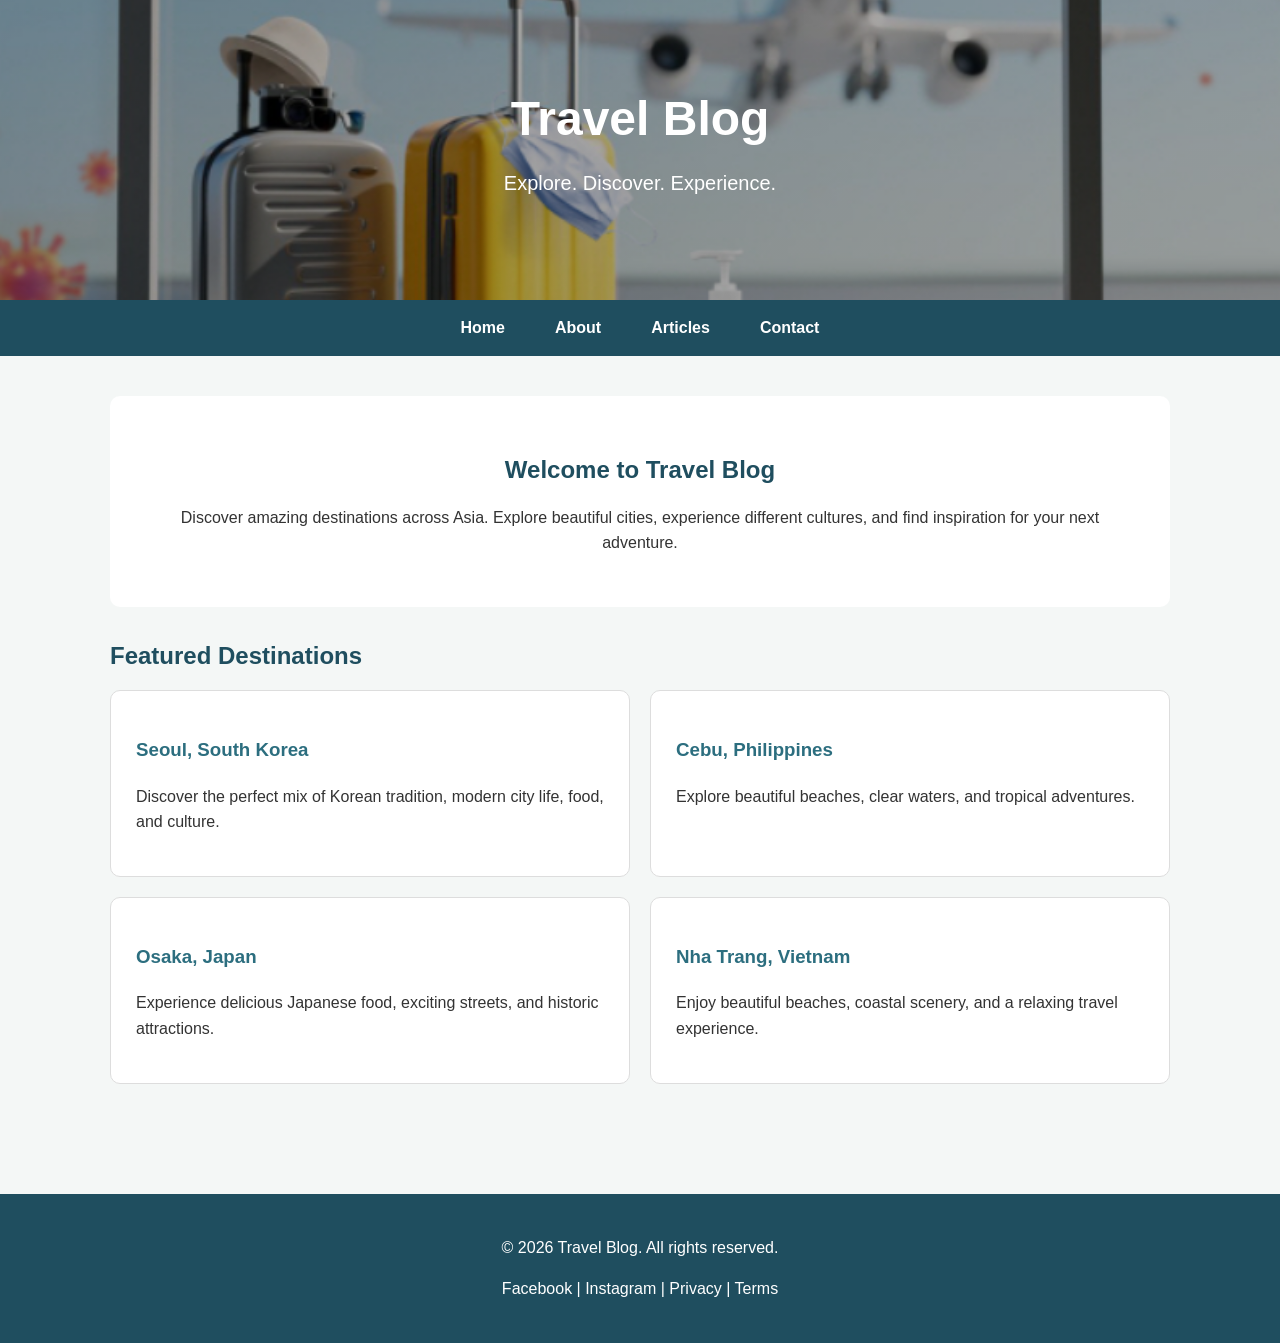
<file: index.html>
<!DOCTYPE html>
<html lang="en">
<head>
    <meta charset="UTF-8">
    <meta name="viewport" content="width=device-width, initial-scale=1.0">
    <title>Travel Blog | Home</title>
    <link rel="stylesheet" href="styles.css">
</head>

<body>

    <header>
        <div class="header-image">
            <h1>Travel Blog</h1>
            <p>Explore. Discover. Experience.</p>
        </div>

        <nav>
            <ul>
                <li><a href="index.html">Home</a></li>
                <li><a href="about.html">About</a></li>
                <li><a href="articles.html">Articles</a></li>
                <li><a href="contact.html">Contact</a></li>
            </ul>
        </nav>
    </header>

    <main>

        <section class="intro">
            <h2>Welcome to Travel Blog</h2>

            <p>
                Discover amazing destinations across Asia.
                Explore beautiful cities, experience different cultures,
                and find inspiration for your next adventure.
            </p>
        </section>

        <section class="featured">
            <h2>Featured Destinations</h2>

            <div class="destination-list">

                <article>
                    <h3>Seoul, South Korea</h3>
                    <p>
                        Discover the perfect mix of Korean tradition,
                        modern city life, food, and culture.
                    </p>
                </article>

                <article>
                    <h3>Cebu, Philippines</h3>
                    <p>
                        Explore beautiful beaches, clear waters,
                        and tropical adventures.
                    </p>
                </article>

                <article>
                    <h3>Osaka, Japan</h3>
                    <p>
                        Experience delicious Japanese food,
                        exciting streets, and historic attractions.
                    </p>
                </article>

                <article>
                    <h3>Nha Trang, Vietnam</h3>
                    <p>
                        Enjoy beautiful beaches, coastal scenery,
                        and a relaxing travel experience.
                    </p>
                </article>

            </div>
        </section>

    </main>

    <footer>
        <p>&copy; 2026 Travel Blog. All rights reserved.</p>

        <p>
            <a href="#">Facebook</a> |
            <a href="#">Instagram</a> |
            <a href="#">Privacy</a> |
            <a href="#">Terms</a>
        </p>
    </footer>

</body>
</html>
</file>
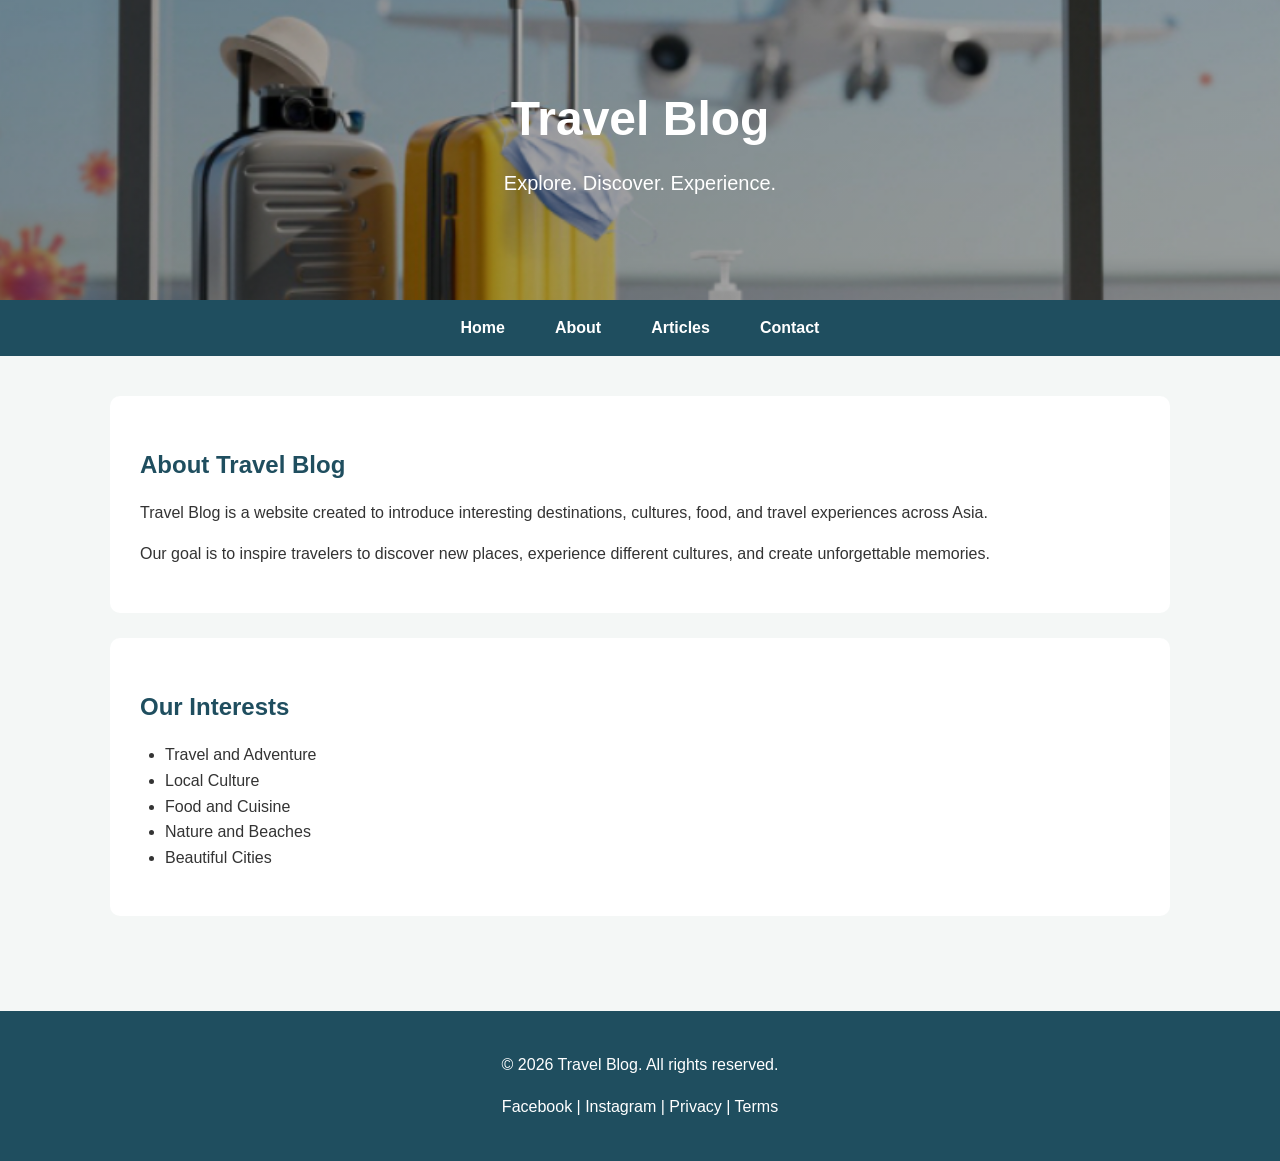
<file: about.html>
<!DOCTYPE html>
<html lang="en">
<head>
    <meta charset="UTF-8">
    <meta name="viewport" content="width=device-width, initial-scale=1.0">
    <title>Travel Blog | About</title>
    <link rel="stylesheet" href="styles.css">
</head>

<body>

    <header>
        <div class="header-image">
            <h1>Travel Blog</h1>
            <p>Explore. Discover. Experience.</p>
        </div>

        <nav>
            <ul>
                <li><a href="index.html">Home</a></li>
                <li><a href="about.html">About</a></li>
                <li><a href="articles.html">Articles</a></li>
                <li><a href="contact.html">Contact</a></li>
            </ul>
        </nav>
    </header>

    <main>

        <section class="about-section">
            <h2>About Travel Blog</h2>

            <p>
                Travel Blog is a website created to introduce
                interesting destinations, cultures, food, and travel
                experiences across Asia.
            </p>

            <p>
                Our goal is to inspire travelers to discover new places,
                experience different cultures, and create unforgettable
                memories.
            </p>
        </section>

        <section class="interests">
            <h2>Our Interests</h2>

            <ul>
                <li>Travel and Adventure</li>
                <li>Local Culture</li>
                <li>Food and Cuisine</li>
                <li>Nature and Beaches</li>
                <li>Beautiful Cities</li>
            </ul>
        </section>

    </main>

    <footer>
        <p>&copy; 2026 Travel Blog. All rights reserved.</p>

        <p>
            <a href="#">Facebook</a> |
            <a href="#">Instagram</a> |
            <a href="#">Privacy</a> |
            <a href="#">Terms</a>
        </p>
    </footer>

</body>
</html>
</file>
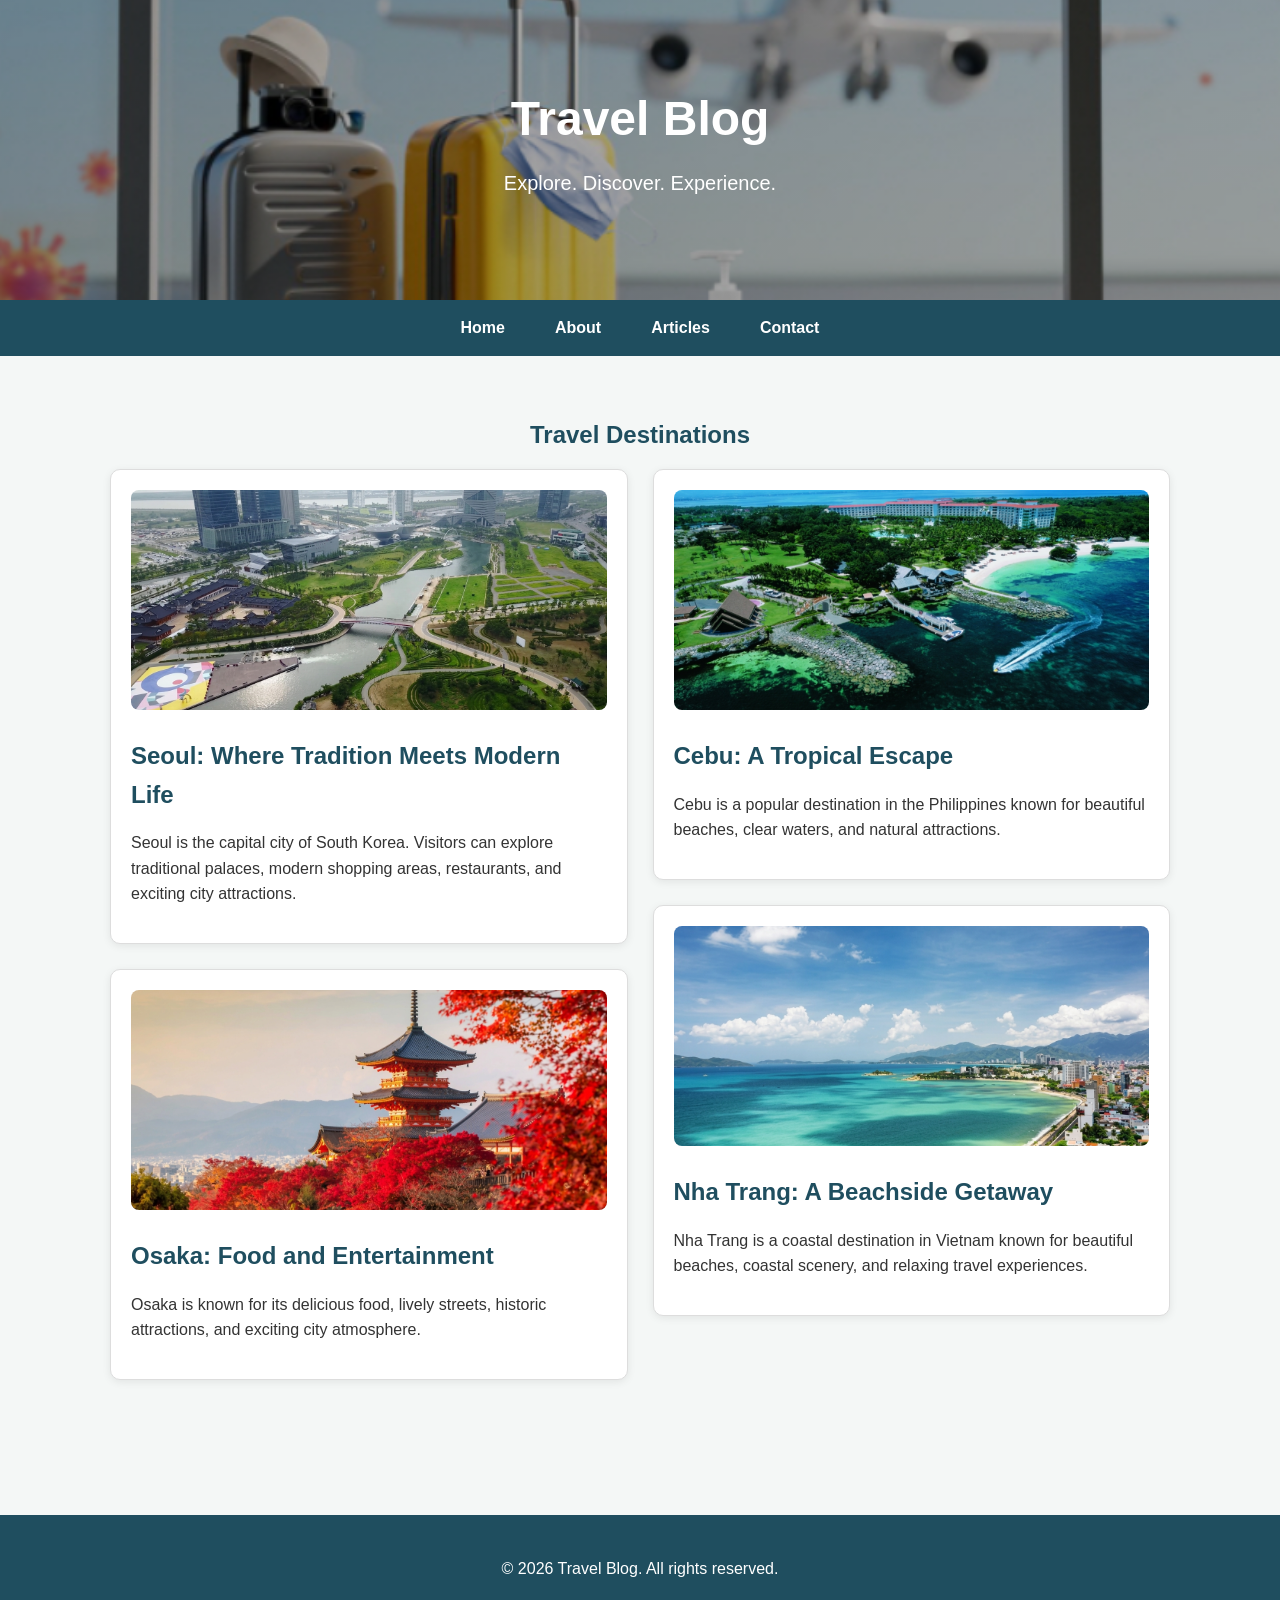
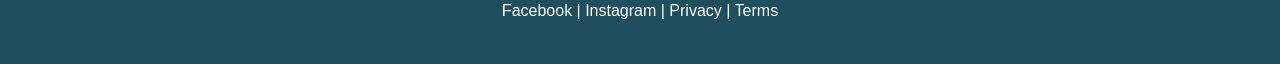
<file: articles.html>
<!DOCTYPE html>
<html lang="en">
<head>
    <meta charset="UTF-8">
    <meta name="viewport" content="width=device-width, initial-scale=1.0">
    <title>Travel Blog | Articles</title>
    <link rel="stylesheet" href="styles.css">
</head>

<body>

    <header>
        <div class="header-image">
            <h1>Travel Blog</h1>
            <p>Explore. Discover. Experience.</p>
        </div>

        <nav>
            <ul>
                <li><a href="index.html">Home</a></li>
                <li><a href="about.html">About</a></li>
                <li><a href="articles.html">Articles</a></li>
                <li><a href="contact.html">Contact</a></li>
            </ul>
        </nav>
    </header>

    <main>

        <section class="articles-section">

            <h2>Travel Destinations</h2>

            <div class="content">

                <div class="column">

                    <article>
                        <img src="images/seoul.jpg"
                             alt="Seoul city skyline in South Korea">

                        <h2>Seoul: Where Tradition Meets Modern Life</h2>

                        <p>
                            Seoul is the capital city of South Korea.
                            Visitors can explore traditional palaces,
                            modern shopping areas, restaurants, and
                            exciting city attractions.
                        </p>
                    </article>

                    <article>
                        <img src="images/osaka.jpg"
                             alt="Osaka city in Japan">

                        <h2>Osaka: Food and Entertainment</h2>

                        <p>
                            Osaka is known for its delicious food,
                            lively streets, historic attractions,
                            and exciting city atmosphere.
                        </p>
                    </article>

                </div>

                <div class="column">

                    <article>
                        <img src="images/cebu.jpg"
                             alt="Beautiful beach in Cebu, Philippines">

                        <h2>Cebu: A Tropical Escape</h2>

                        <p>
                            Cebu is a popular destination in the Philippines
                            known for beautiful beaches, clear waters,
                            and natural attractions.
                        </p>
                    </article>

                    <article>
                        <img src="images/nhatrang.jpg"
                             alt="Beach and coastline in Nha Trang, Vietnam">

                        <h2>Nha Trang: A Beachside Getaway</h2>

                        <p>
                            Nha Trang is a coastal destination in Vietnam
                            known for beautiful beaches, coastal scenery,
                            and relaxing travel experiences.
                        </p>
                    </article>

                </div>

            </div>

        </section>

    </main>

    <footer>
        <p>&copy; 2026 Travel Blog. All rights reserved.</p>

        <p>
            <a href="#">Facebook</a> |
            <a href="#">Instagram</a> |
            <a href="#">Privacy</a> |
            <a href="#">Terms</a>
        </p>
    </footer>

</body>
</html>
</file>
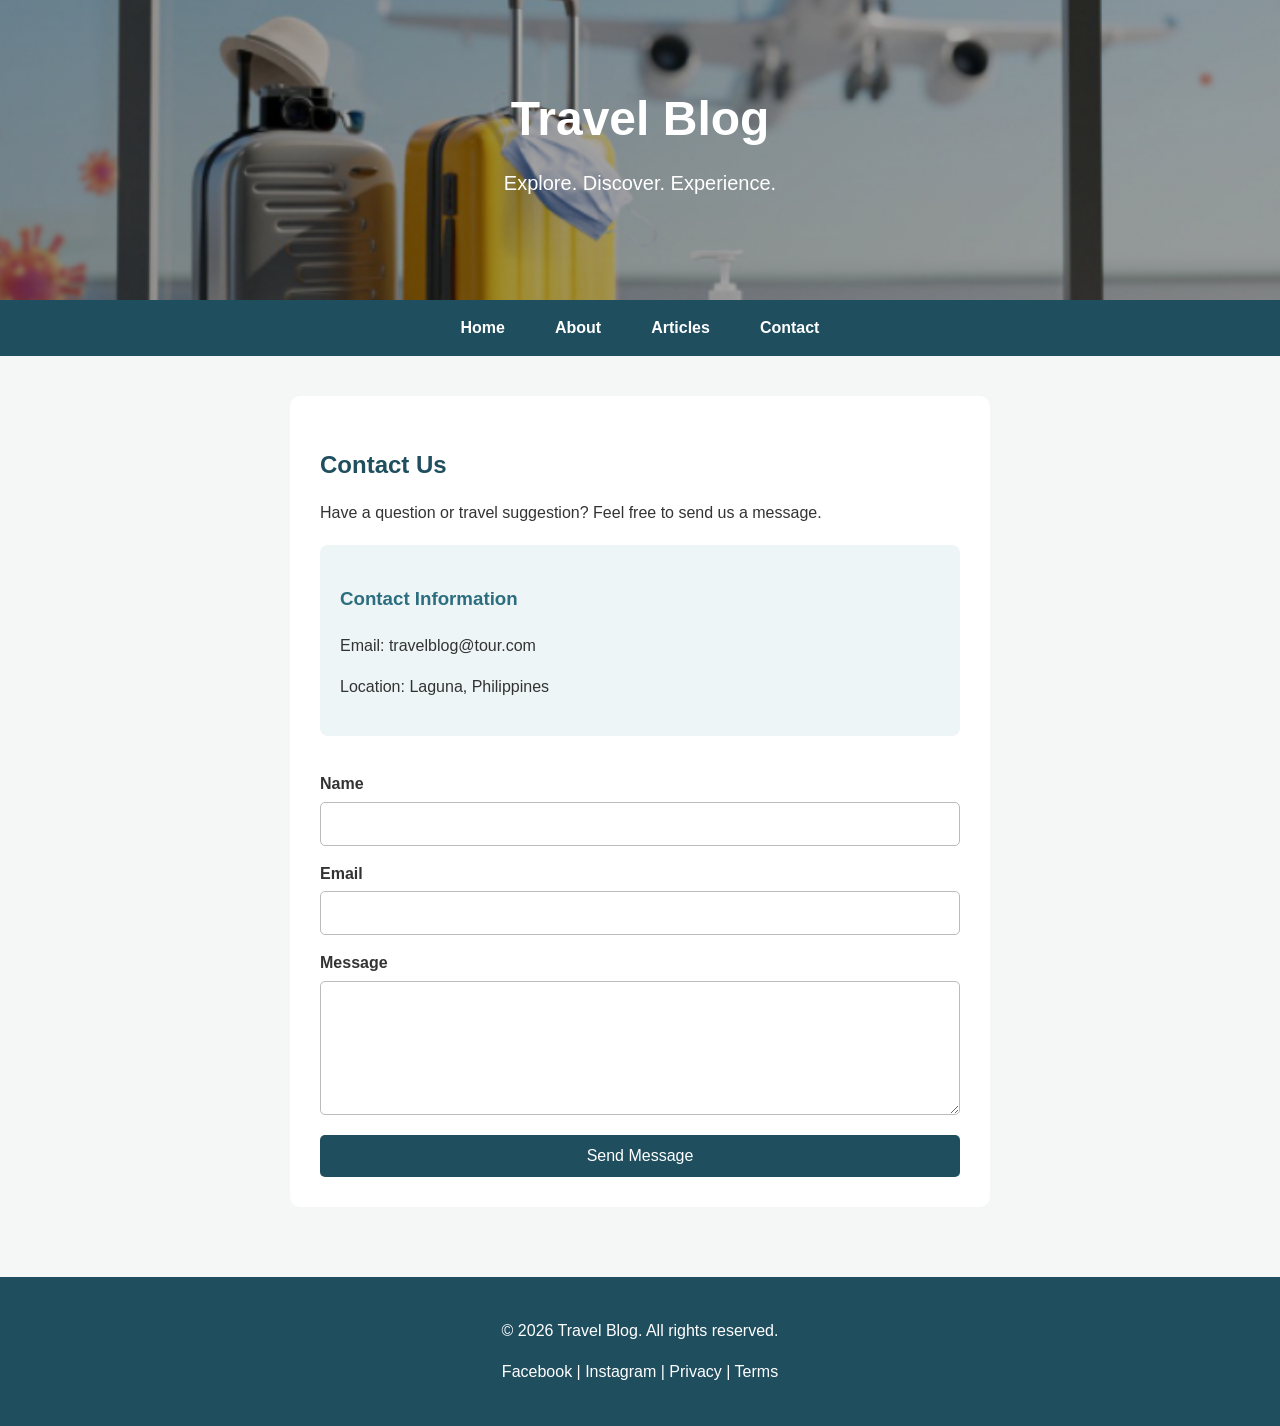
<file: contact.html>
<!DOCTYPE html>
<html lang="en">
<head>
    <meta charset="UTF-8">
    <meta name="viewport" content="width=device-width, initial-scale=1.0">
    <title>Travel Blog | Contact</title>
    <link rel="stylesheet" href="styles.css">
</head>

<body>

    <header>
        <div class="header-image">
            <h1>Travel Blog</h1>
            <p>Explore. Discover. Experience.</p>
        </div>

        <nav>
            <ul>
                <li><a href="index.html">Home</a></li>
                <li><a href="about.html">About</a></li>
                <li><a href="articles.html">Articles</a></li>
                <li><a href="contact.html">Contact</a></li>
            </ul>
        </nav>
    </header>

    <main>

        <section class="contact-section">

            <h2>Contact Us</h2>

            <p>
                Have a question or travel suggestion?
                Feel free to send us a message.
            </p>

            <div class="contact-info">

                <h3>Contact Information</h3>

                <p>Email: travelblog@tour.com</p>

                <p>Location: Laguna, Philippines</p>

            </div>

            <form>

                <label for="name">Name</label>
                <input type="text"
                       id="name"
                       name="name"
                       required>

                <label for="email">Email</label>
                <input type="email"
                       id="email"
                       name="email"
                       required>

                <label for="message">Message</label>
                <textarea id="message"
                          name="message"
                          rows="6"></textarea>

                <button type="submit">Send Message</button>

            </form>

        </section>

    </main>

    <footer>

        <p>&copy; 2026 Travel Blog. All rights reserved.</p>

        <p>
            <a href="#">Facebook</a> |
            <a href="#">Instagram</a> |
            <a href="#">Privacy</a> |
            <a href="#">Terms</a>
        </p>

    </footer>

</body>
</html>
</file>
<file: styles.css>
* {
    box-sizing: border-box;
}

body {
    margin: 0;
    font-family: Arial, Helvetica, sans-serif;
    background-color: #f4f7f6;
    color: #333;
    line-height: 1.6;
}

/* Header */
.header-image {
    min-height: 300px;
    background-image: linear-gradient(rgba(0, 0, 0, 0.35), rgba(0, 0, 0, 0.35)),
                      url("images/header.jpg");
    background-size: cover;
    background-position: center;
    
    display: flex;
    flex-direction: column;
    justify-content: center;
    align-items: center;
    
    text-align: center;
    color: white;
    padding: 40px 20px;
}

.header-image h1 {
    font-size: 48px;
    margin: 0;
}

.header-image p {
    font-size: 20px;
    margin-top: 10px;
}

/* Navigation */
nav {
    background-color: #1f4e5f;
}

nav ul {
    list-style: none;
    margin: 0;
    padding: 0;
    
    display: flex;
    justify-content: center;
}

nav li {
    margin: 0;
}

nav a {
    display: block;
    color: white;
    text-decoration: none;
    padding: 15px 25px;
    font-weight: bold;
    transition: background-color 0.3s;
}

nav a:hover {
    background-color: #163b48;
}

/* Main */
main {
    max-width: 1100px;
    margin: 0 auto;
    padding: 40px 20px;
}

section {
    margin-bottom: 40px;
}

h2 {
    color: #1f4e5f;
    margin-bottom: 15px;
}

h3 {
    color: #2c6e7f;
}

/* Home Page */
.intro {
    text-align: center;
    background-color: white;
    padding: 35px;
    border-radius: 10px;
    margin-bottom: 30px;
}

.destination-list {
    display: flex;
    flex-wrap: wrap;
    gap: 20px;
}

.destination-list article {
    flex: 1 1 calc(50% - 20px);
    background-color: white;
    padding: 25px;
    border-radius: 10px;
    border: 1px solid #ddd;
}

/* Articles */
.articles-section > h2 {
    text-align: center;
}

.content {
    display: flex;
    gap: 25px;
    align-items: flex-start;
}

.column {
    flex: 1;
}

.column article {
    background-color: white;
    margin-bottom: 25px;
    padding: 20px;
    border-radius: 10px;
    border: 1px solid #ddd;
    box-shadow: 0 2px 8px rgba(0, 0, 0, 0.08);
}

.column article img {
    width: 100%;
    max-width: 100%;
    height: 220px;
    object-fit: cover;
    border-radius: 8px;
}

.column article a {
    color: #1f4e5f;
    font-weight: bold;
    text-decoration: none;
}

.column article a:hover {
    text-decoration: underline;
}

/* About Page */
.about-section,
.interests {
    background-color: white;
    padding: 30px;
    border-radius: 10px;
    margin-bottom: 25px;
}

.interests ul {
    padding-left: 25px;
}

/* Contact Page */
.contact-section {
    background-color: white;
    padding: 30px;
    border-radius: 10px;
    max-width: 700px;
    margin: 0 auto;
}

.contact-info {
    background-color: #eef5f6;
    padding: 20px;
    border-radius: 8px;
    margin: 20px 0;
}

form {
    display: flex;
    flex-direction: column;
}

label {
    margin-top: 15px;
    margin-bottom: 5px;
    font-weight: bold;
}

input,
textarea {
    width: 100%;
    padding: 12px;
    border: 1px solid #bbb;
    border-radius: 5px;
    font-family: inherit;
    font-size: 16px;
}

button {
    margin-top: 20px;
    padding: 12px 20px;
    border: none;
    border-radius: 5px;
    background-color: #1f4e5f;
    color: white;
    font-size: 16px;
    cursor: pointer;
}

button:hover {
    background-color: #163b48;
}

/* Footer */
footer {
    background-color: #1f4e5f;
    color: white;
    text-align: center;
    padding: 25px 20px;
    margin-top: 30px;
}

footer a {
    color: white;
    text-decoration: none;
}

footer a:hover {
    text-decoration: underline;
}

/* Responsive Design */
@media (max-width: 768px) {

    .header-image {
        min-height: 220px;
    }

    .header-image h1 {
        font-size: 34px;
    }

    .header-image p {
        font-size: 16px;
    }

    nav ul {
        flex-direction: column;
        text-align: center;
    }

    nav a {
        padding: 12px;
    }

    .content {
        flex-direction: column;
    }

    .destination-list {
        flex-direction: column;
    }

    .destination-list article {
        flex: 1 1 100%;
    }

    .column {
        width: 100%;
    }

    .column article img {
        height: auto;
    }

    main {
        padding: 25px 15px;
    }
}
</file>
